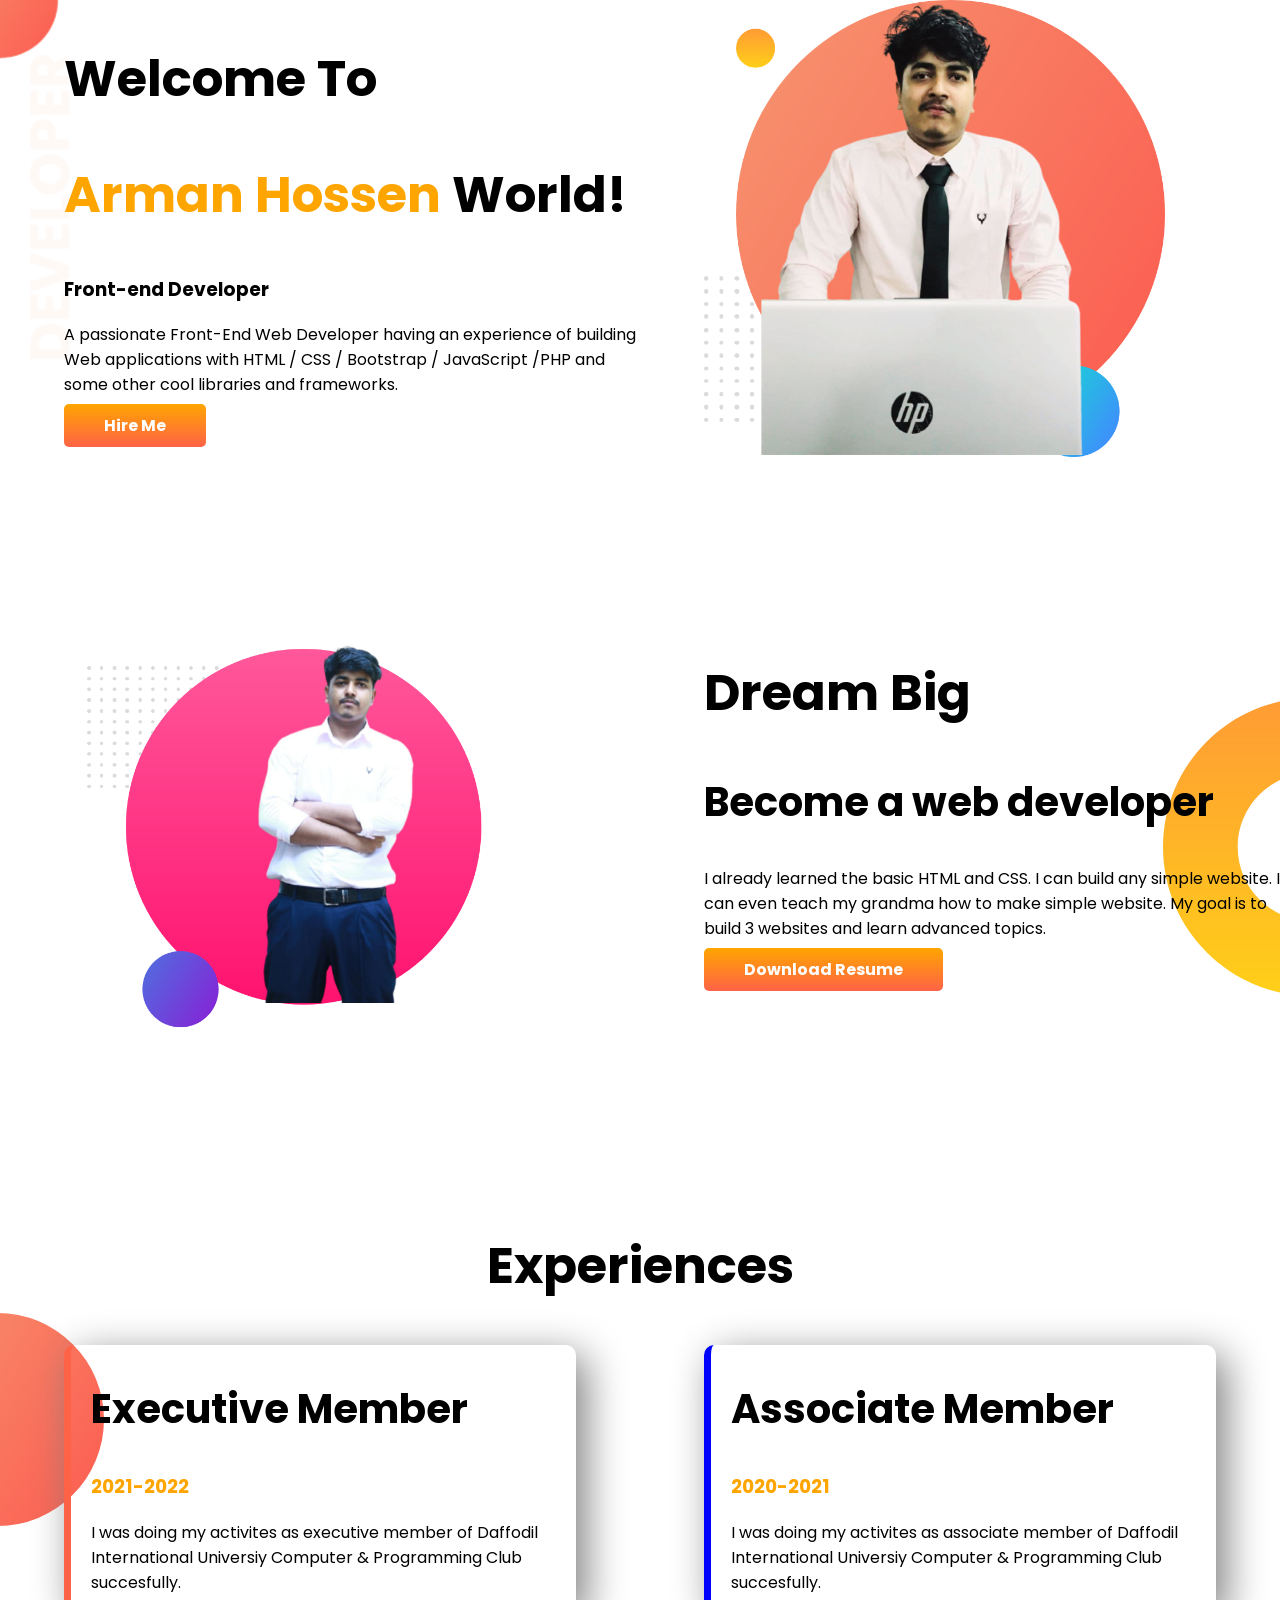
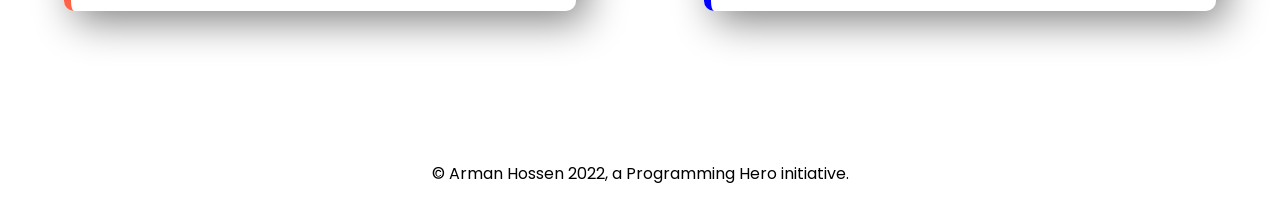
<file: index.html>
<!DOCTYPE html>
<html lang="en">
<head>
    <meta charset="UTF-8">
    <meta http-equiv="X-UA-Compatible" content="IE=edge">
    <meta name="viewport" content="width=device-width, initial-scale=1.0">
    <title>Arman's Portfolio</title>
    <link rel="preconnect" href="https://fonts.googleapis.com">
    <link rel="preconnect" href="https://fonts.gstatic.com" crossorigin>
    <link href="https://fonts.googleapis.com/css2?family=Poppins&display=swap" rel="stylesheet">
    <link rel="stylesheet" href="style.css">
</head>
<body>
    <section class="top-banner fexible-container">
        <div class="half-width">
            <h1>Welcome To</h1>
            <h1><span class="orange-color">Arman Hossen</span> World!</h1>
            <h3>Front-end Developer</h3>
            <p>A passionate Front-End Web Developer having an experience of building Web applications with HTML / CSS / Bootstrap / JavaScript /PHP and some other cool libraries and frameworks.</p>
            <a class="link-button" href="https://www.linkedin.com/in/md-arman-hossen-9699b5227/" target="_blank">Hire Me</a>
        </div>
        <div class="half-width">
            <img src="images/arman5.png" alt="">
        </div>
    </section>
    <section class="dream-big fexible-container">
        <div class="half-width"><img src="images/arman4.png" alt=""></div>
        <div class="half-width">
            <h1>Dream Big</h1>
            <h2>Become a web developer</h2>
            <p>
                I already learned the basic HTML and CSS. I can build any simple website. I can even teach my grandma how to make simple website. My goal is to build 3 websites and learn advanced topics.
            </p>
            <a class="link-button" href="https://drive.google.com/file/d/1mTGNCQzXPiwIJwBTl9YlFbmF0p7odyhd/view" target="_blank">Download Resume</a>
        </div>
    </section>
    <section class="experience-area">
       <h1 class="experience">
        Experiences
       </h1>
       <div class="fexible-container">
        <div class="half-width experience-item " id="executive">
            <h2>Executive Member</h2>
            <h3 class="orange-color">2021-2022</h3>
            <p>I was doing my activites as executive member of Daffodil International Universiy Computer & Programming Club succesfully.</p>
    
           </div>
           <div class="half-width experience-item" id="associative">
            <h2 > Associate Member </h2>
            <h3 class="orange-color">2020-2021</h3>
            <p>I was doing my activites as associate member of Daffodil International Universiy Computer & Programming Club succesfully.</p>
    
           </div>
       </div>
    </section>

</body>
<footer>
   <p> © Arman Hossen 2022, a Programming Hero initiative.</p>
    
</footer>
</html>
</file>
<file: style.css>
body{
    font-family: 'Poppins', sans-serif;
    margin: 0;
}
h1{
    font-size: 50px;
}
h2{
    font-size: 40px;
}
    
.orange-color{
    color: orange;
}
.fexible-container{
    display: flex;
    margin-bottom: 150px;
}
.half-width{
    width: 50%;
    padding-left: 5%;
}
.half-width img{
    width: 80%;
}
.link-button{
    text-decoration: none;
    background-image: linear-gradient(orange, tomato);
    padding: 10px 40px;
    border-radius: 5px;
    color: white;
    font-weight: 700;

}
.top-banner{
    background-image: url(images/top-banner.png);
    background-repeat: no-repeat;
}
.dream-big{
    background-image: url(images/dream-bg.png);
    background-repeat: no-repeat;
    background-position: right;

}
.experience-area{
    background-image: url(images/exp-bg.png);
    background-repeat: no-repeat;
    background-position: left;
}
.experience{
    text-align: center;
}
.experience-item{
    box-shadow: 10px 10px 40px gray;
    margin-left: 5%;
    margin-right: 5%;
    padding-left: 20px;
    border-radius: 10px;
   
}
#executive{
    border-left: 7px  solid tomato;

}
#associative{
    border-left: 7px  solid blue;

}
footer p{
    text-align: center;
}
</file>
